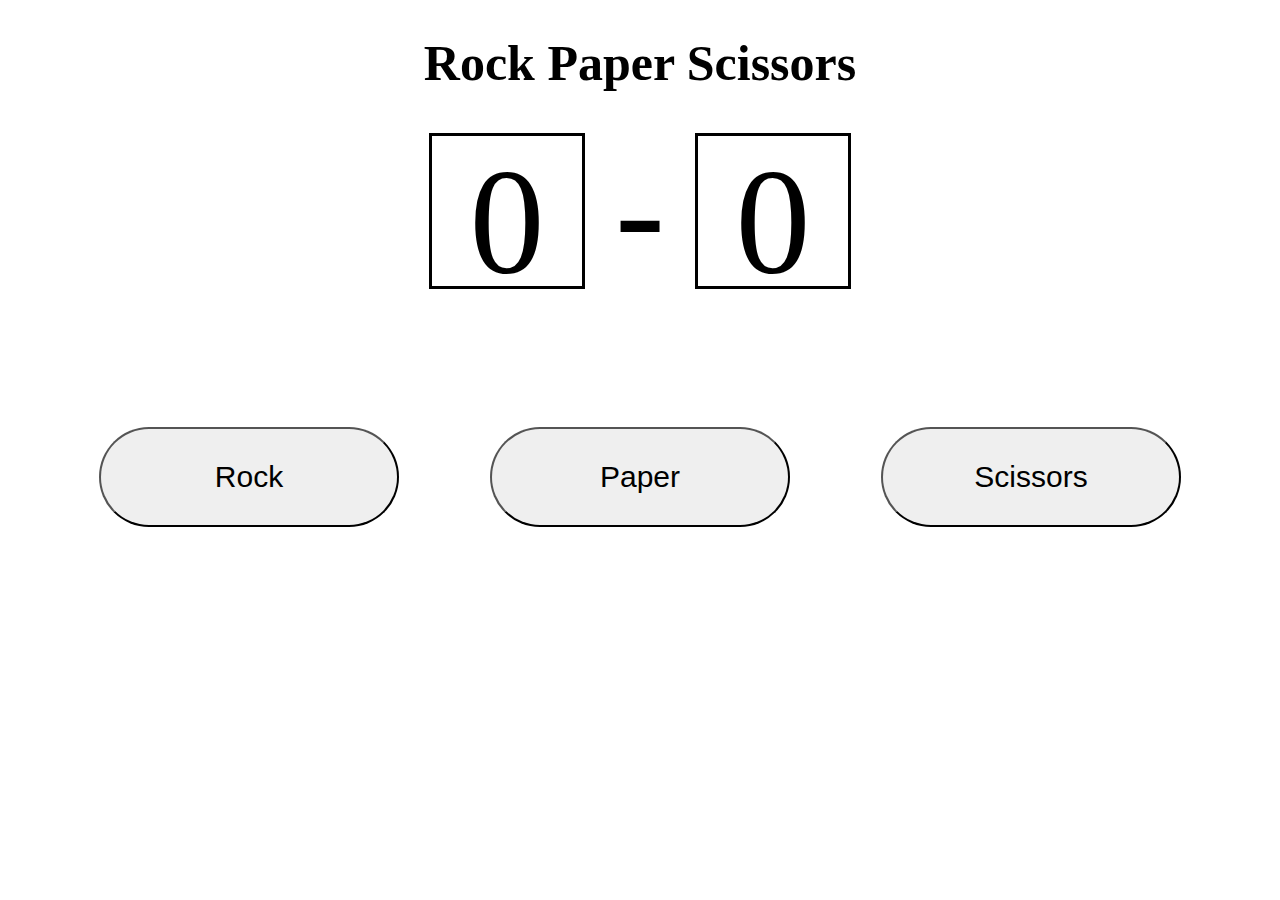
<file: index.html>
<!DOCTYPE html>
<html lang="en">
<head>
    <meta charset="UTF-8">
    <meta http-equiv="X-UA-Compatible" content="IE=edge">
    <meta name="viewport" content="width=device-width, initial-scale=1.0">
    <title>Rock Paper Scissors</title>
    <script src="./version-2/rps-ui.js" defer></script>
    <link rel="stylesheet" href="./version-2/rps-ui.css">
</head>

<body>
    <h1>Rock Paper Scissors</h1>
    <div class="scoreboard">
        <div class="playerScore">0</div>
        <div>-</div>
        <div class="computerScore">0</div>
    </div>
    <div class="msg"></div>
    
    <div class="btns">
        <button class="Rock">Rock</button>
        <button class="Paper">Paper</button>
        <button class="Scissors">Scissors</button>
    </div>
</body>
</html>
</file>
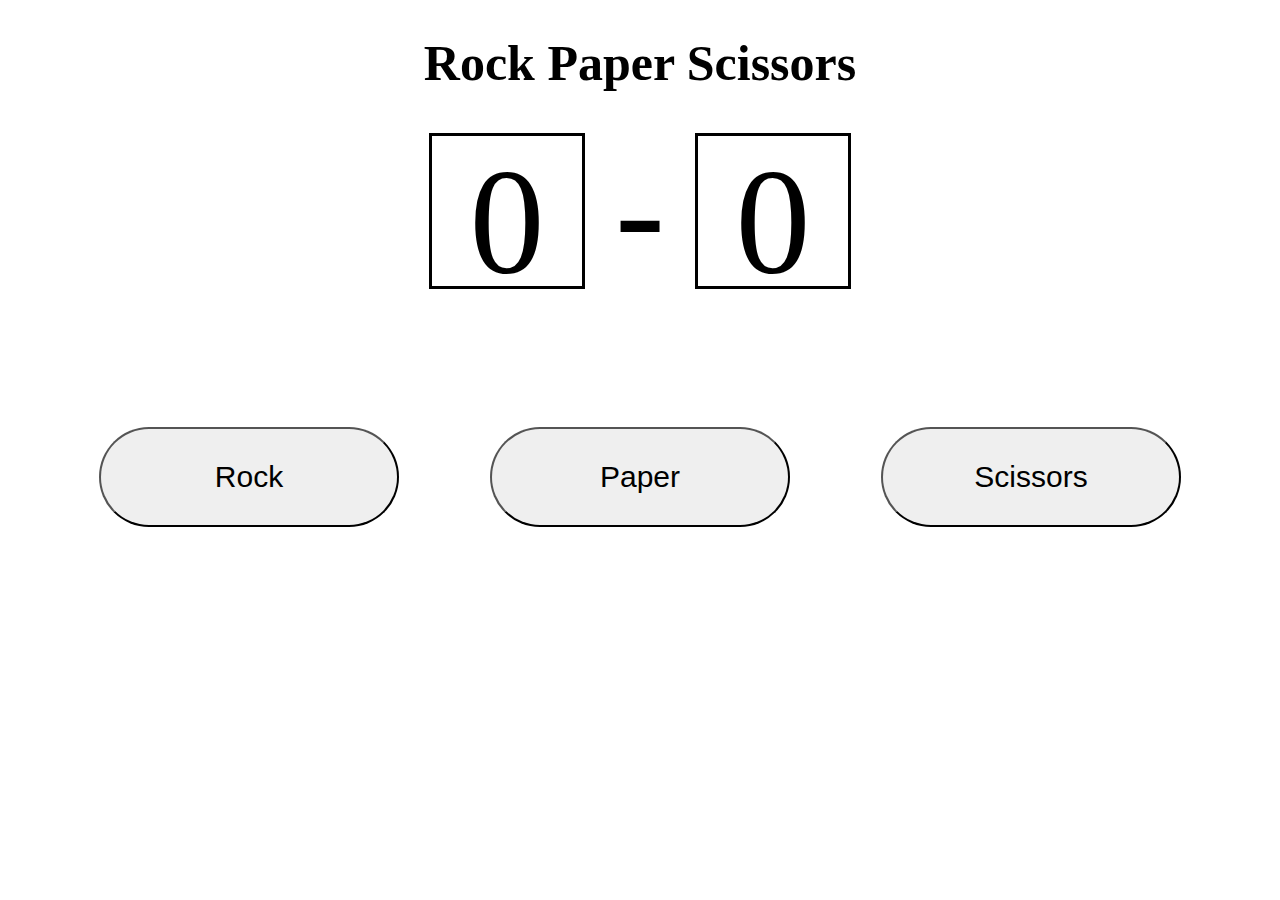
<file: version-2/index.html>
<!DOCTYPE html>
<html lang="en">
<head>
    <meta charset="UTF-8">
    <meta http-equiv="X-UA-Compatible" content="IE=edge">
    <meta name="viewport" content="width=device-width, initial-scale=1.0">
    <title>Rock Paper Scissors</title>
    <script src="rps-ui.js" defer></script>
    <link rel="stylesheet" href="rps-ui.css">
</head>

<body>
    <h1>Rock Paper Scissors</h1>
    <div class="scoreboard">
        <div class="playerScore">0</div>
        <div>-</div>
        <div class="computerScore">0</div>
    </div>
    <div class="msg"></div>
    
    <div class="btns">
        <button class="Rock">Rock</button>
        <button class="Paper">Paper</button>
        <button class="Scissors">Scissors</button>
    </div>
</body>
</html>
</file>
<file: version-2/rps-ui.css>
h1 {
    text-align: center;
    font-size: 50px;
}

.msg {
    font-size: 30px;
    text-align: center;
    margin: 50px;
    height: 30px;;
}

.scoreboard {
    display: flex;
    font-size: 150px;
    gap: 30px;
    justify-content: center;
}

.playerScore, .computerScore {
    border: black solid;
    height: 150px;
    width: 150px;
    text-align: center;
    align-self: center;
}

.btns {
    display: flex;
    justify-content: space-evenly;
}

button {
    font-size: 30px;
    height: 100px;
    width: 300px;
    border-radius: 50px;
}
</file>
